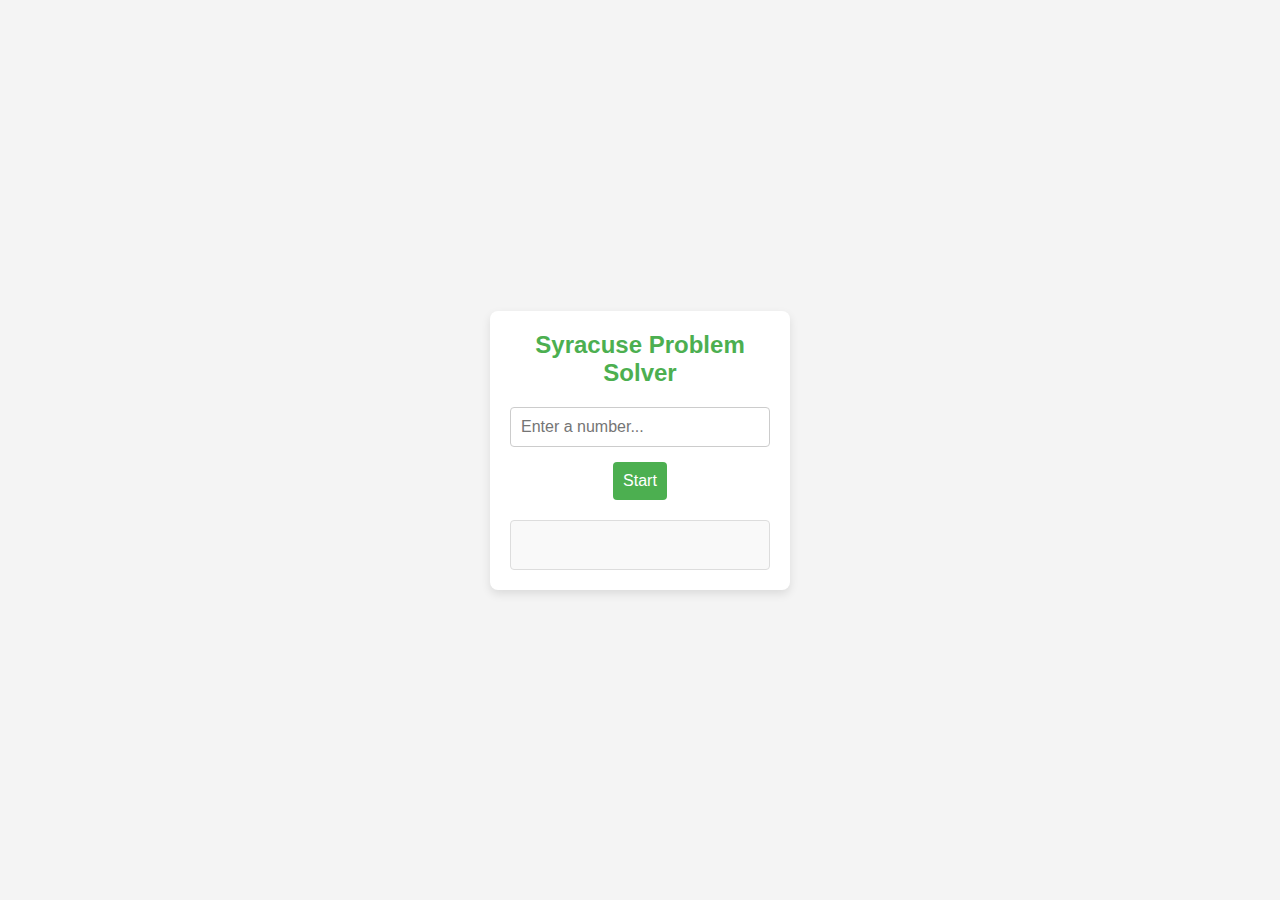
<file: 1/index.html>
<!DOCTYPE html>
<html lang="en">
<head>
    <meta charset="UTF-8">
    <meta http-equiv="X-UA-Compatible" content="IE=edge">
    <meta name="viewport" content="width=device-width, initial-scale=1.0">
    <title>Document</title>
    <link rel="stylesheet" href="css.css">
</head>
<body>
    <div class="container">
        <h1>Syracuse Problem Solver</h1>
        <input type="number" class="inp" placeholder="Enter a number..." />
        <button id="startButton">Start</button>
        <div id="result"></div>
    </div>
    <script src="index.js"></script>
</body>
</html>
</file>
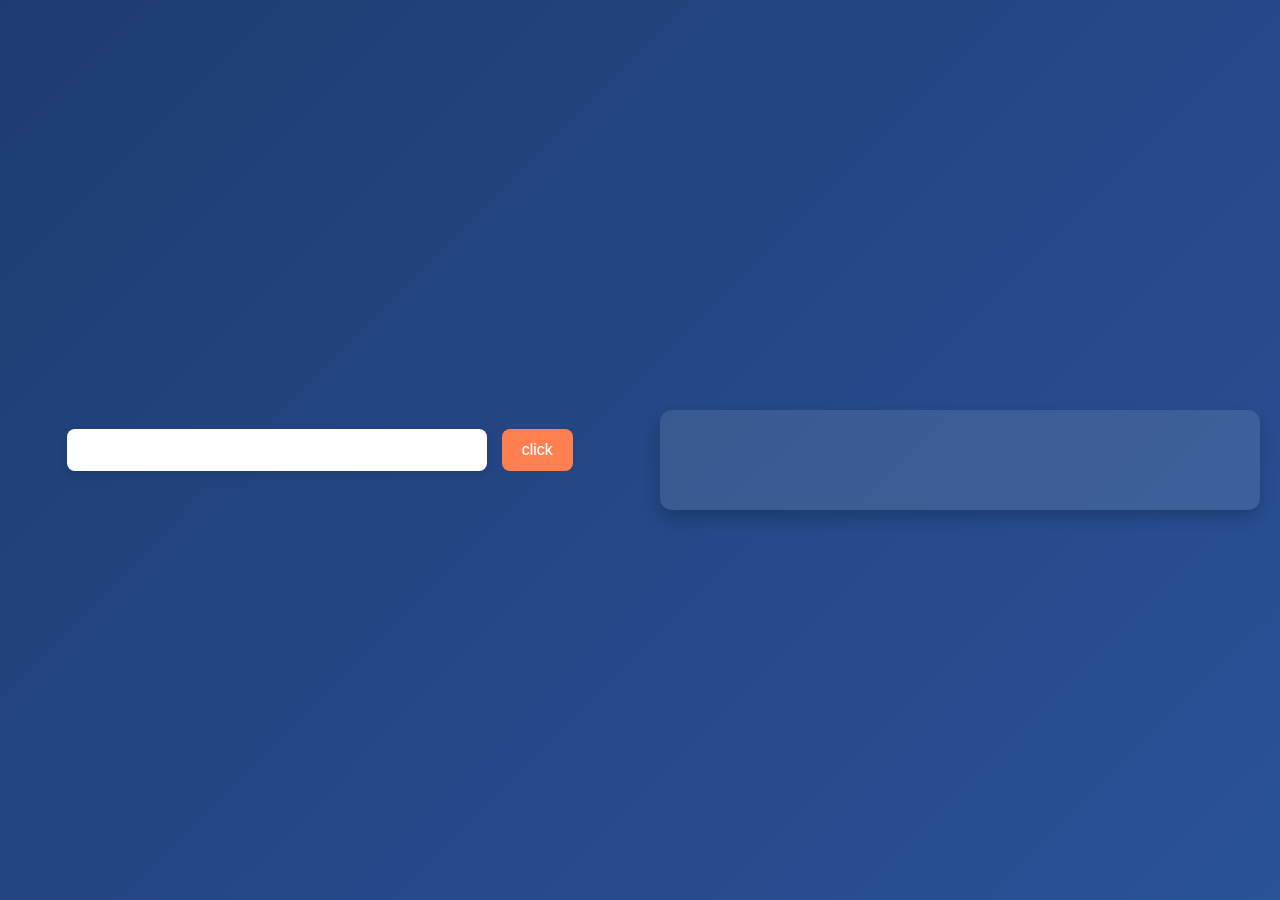
<file: 2/index.html>
<!DOCTYPE html>
<html lang="en">
<head>
    <meta charset="UTF-8">
    <meta http-equiv="X-UA-Compatible" content="IE=edge">
    <meta name="viewport" content="width=device-width, initial-scale=1.0">
    <title>Document</title>
    <link rel="stylesheet" href="style.css">
</head>
<body>
    <div class="part-1">
        <input type="text" id="inp">
        <button id="btn-1">click</button>
    </div>
    <div class="part-2">
        <div class="display"></div>
    </div>
    <script src="script.js"></script>
</body>
</html>
</file>
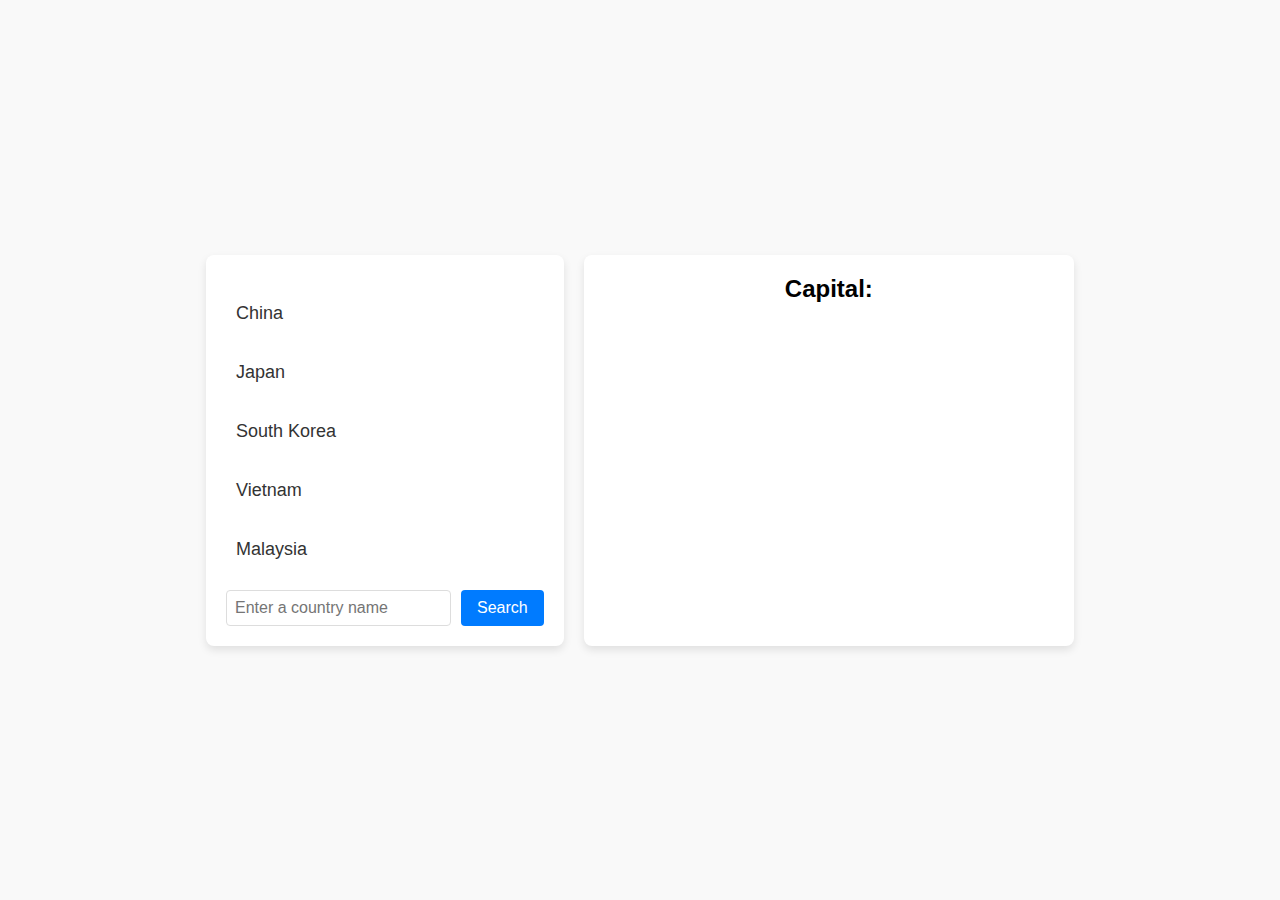
<file: 3/index.html>
<!DOCTYPE html>
<html lang="en">
<head>
    <meta charset="UTF-8">
    <meta http-equiv="X-UA-Compatible" content="IE=edge">
    <meta name="viewport" content="width=device-width, initial-scale=1.0">
    <title>Country Viewer</title>
    <link rel="stylesheet" href="style.css">
</head>
<body>
    <div class="container">
        <div class="countries-list">
            <p class="country" data-country="China">China</p>
            <p class="country" data-country="Japan">Japan</p>
            <p class="country" data-country="South Korea">South Korea</p>
            <p class="country" data-country="Vietnam">Vietnam</p>
            <p class="country" data-country="Malaysia">Malaysia</p>
            
            <!-- Input and Button for manual entry -->
            <div class="input-section">
                <input type="text" id="country-input" placeholder="Enter a country name">
                <button id="search-button">Search</button>
            </div>
        </div>
        <div class="country-info">
            <div class="capital" id="capital-text">Capital:</div>
            <img id="country-image" alt="Country Image" style="display:none; max-width: 100%; height: auto; border-radius: 8px;"/>
        </div>
    </div>
    <script src="script.js"></script>
</body>
</html>
</file>
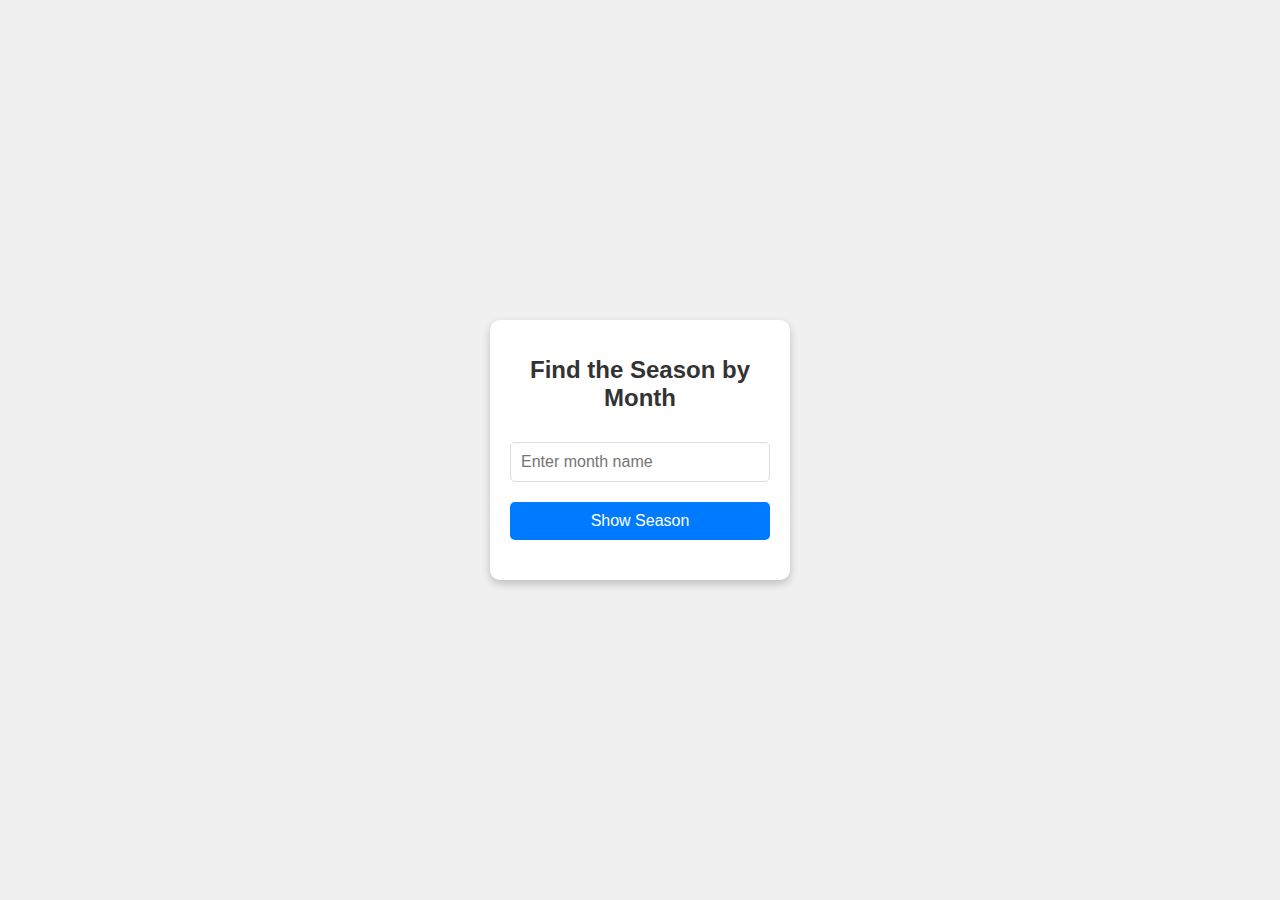
<file: 5/index.html>
<!DOCTYPE html>
<html lang="en">
<head>
    <meta charset="UTF-8">
    <meta name="viewport" content="width=device-width, initial-scale=1.0">
    <title>Season Checker</title>
    <link rel="stylesheet" href="style.css">
</head>
<body>
    <div class="container">
        <h1>Find the Season by Month</h1>
        <input type="text" id="month-input" placeholder="Enter month name">
        <button onclick="displaySeason()">Show Season</button>
        <p id="season-result"></p>
    </div>

    <script src="script.js"></script>
</body>
</html>
</file>
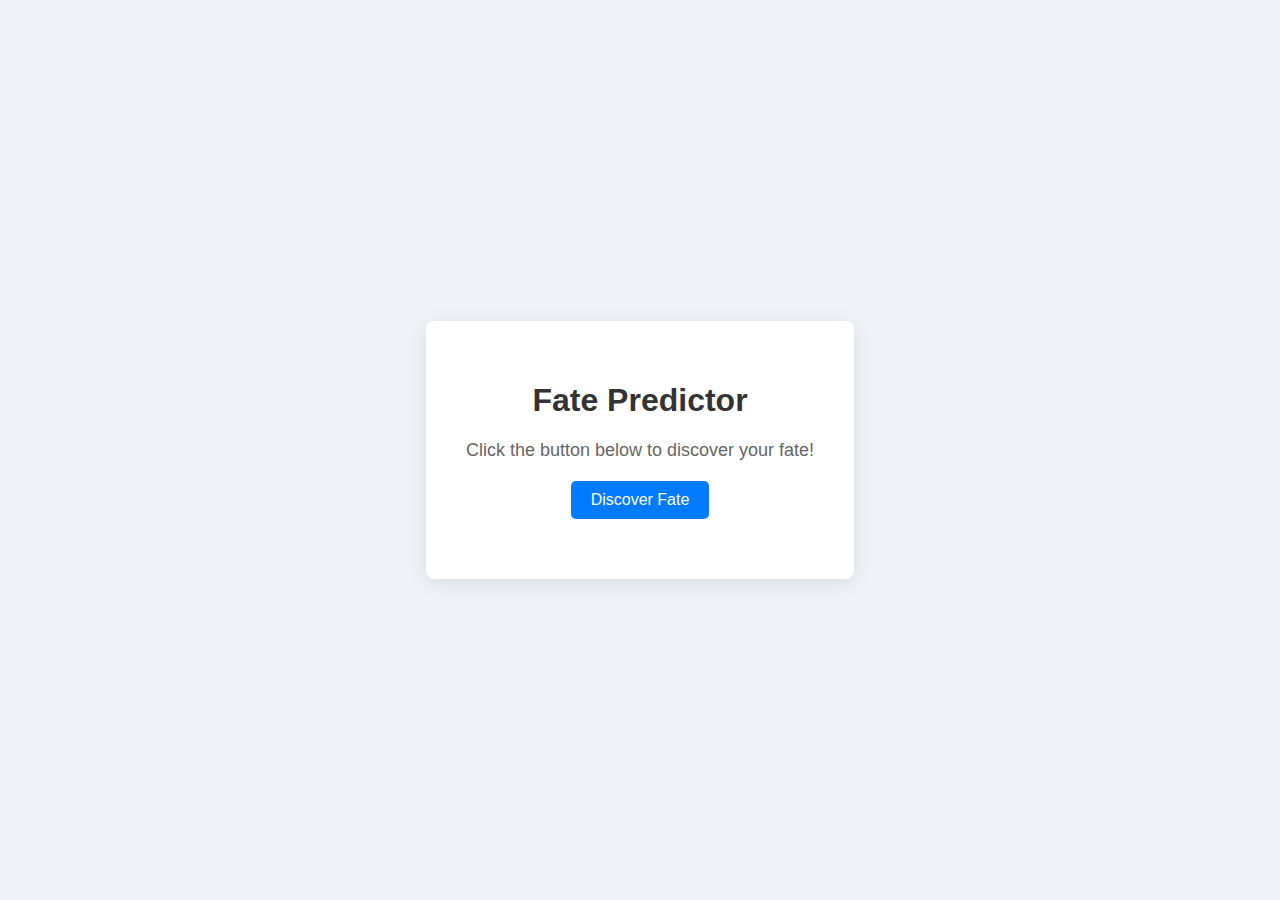
<file: 4/undex.html>
<!DOCTYPE html>
<html lang="en">
<head>
    <meta charset="UTF-8">
    <meta http-equiv="X-UA-Compatible" content="IE=edge">
    <meta name="viewport" content="width=device-width, initial-scale=1.0">
    <title>Fate Predictor</title>
    <link rel="stylesheet" href="style.css">
</head>
<body>
    <div class="container">
        <h1>Fate Predictor</h1>
        <p class="description">Click the button below to discover your fate!</p>
        <button id="predict-button">Discover Fate</button>
        <div id="result" class="result"></div>
    </div>
    <script src="script.js"></script>
</body>
</html>
</file>
<file: 1/css.css>
* {
    box-sizing: border-box;
    margin: 0;
    padding: 0;
}

body {
    font-family: 'Arial', sans-serif;
    background-color: #f4f4f4;
    color: #333;
    display: flex;
    justify-content: center;
    align-items: center;
    height: 100vh;
    padding: 20px;
}

.container {
    background: #fff;
    border-radius: 8px;
    box-shadow: 0 4px 10px rgba(0, 0, 0, 0.1);
    padding: 20px;
    text-align: center;
    width: 300px;
}

h1 {
    font-size: 24px;
    margin-bottom: 20px;
    color: #4CAF50;
}

.inp {
    width: 100%;
    padding: 10px;
    margin-bottom: 15px;
    border: 1px solid #ccc;
    border-radius: 4px;
    font-size: 16px;
}

#startButton {
    background-color: #4CAF50;
    color: white;
    padding: 10px;
    border: none;
    border-radius: 4px;
    cursor: pointer;
    font-size: 16px;
    transition: background-color 0.3s;
}

#startButton:hover {
    background-color: #45a049;
}

#result {
    margin-top: 20px;
    padding: 10px;
    border: 1px solid #ddd;
    border-radius: 4px;
    background: #f9f9f9;
    min-height: 50px;
}

.starting-text {
    color: red; /* اختر اللون الذي تريده */
    font-weight: bold; /* اجعل النص عريضًا */
}

.Reached-text {
    color: rgb(68, 0, 255); /* اختر اللون الذي تريده */
    font-weight: bold; /* اجعل النص عريضًا */
}
</file>
<file: 3/style.css>
* {
    box-sizing: border-box;
}

body {
    font-family: Arial, sans-serif;
    background-color: #f9f9f9;
    margin: 0;
    padding: 20px;
    display: flex;
    justify-content: center;
    align-items: center;
    height: 100vh;
}

.container {
    display: flex;
    gap: 20px;
    width: 70%;
}

.countries-list {
    flex: 1;
    background-color: #fff;
    padding: 20px;
    border-radius: 8px;
    box-shadow: 0 4px 8px rgba(0, 0, 0, 0.1);
}

.country {
    cursor: pointer;
    padding: 10px;
    font-size: 18px;
    color: #333;
    transition: color 0.3s, background-color 0.3s;
}

.country:hover {
    color: #007bff;
    background-color: #f0f0f0;
    border-radius: 5px;
}

.input-section {
    margin-top: 20px;
    display: flex;
    gap: 10px;
}

input[type="text"] {
    padding: 8px;
    font-size: 16px;
    border: 1px solid #ddd;
    border-radius: 4px;
    flex-grow: 1;
}

button {
    padding: 8px 16px;
    font-size: 16px;
    border: none;
    background-color: #007bff;
    color: white;
    border-radius: 4px;
    cursor: pointer;
}

button:hover {
    background-color: #0056b3;
}

.country-info {
    flex: 2;
    display: flex;
    flex-direction: column;
    gap: 15px;
    padding: 20px;
    background-color: #fff;
    border-radius: 8px;
    box-shadow: 0 4px 8px rgba(0, 0, 0, 0.1);
    text-align: center;
}

.capital {
    font-size: 24px;
    font-weight: bold;
}
</file>
<file: 5/style.css>
* {
    box-sizing: border-box;
    font-family: Arial, sans-serif;
}

body {
    display: flex;
    justify-content: center;
    align-items: center;
    height: 100vh;
    margin: 0;
    background-color: #f0f0f0;
}

.container {
    background-color: #fff;
    padding: 20px;
    border-radius: 10px;
    box-shadow: 0 4px 8px rgba(0, 0, 0, 0.2);
    text-align: center;
    width: 300px;
}

h1 {
    font-size: 24px;
    margin-bottom: 20px;
    color: #333;
}

input[type="text"] {
    width: 100%;
    padding: 10px;
    margin: 10px 0;
    border: 1px solid #ddd;
    border-radius: 5px;
    font-size: 16px;
}

button {
    width: 100%;
    padding: 10px;
    background-color: #007bff;
    color: #fff;
    border: none;
    border-radius: 5px;
    cursor: pointer;
    font-size: 16px;
    margin-top: 10px;
}

button:hover {
    background-color: #0056b3;
}

#season-result {
    font-size: 18px;
    color: #333;
    margin-top: 20px;
}
</file>
<file: 4/style.css>
* {
    box-sizing: border-box;
}

body {
    font-family: 'Arial', sans-serif;
    background-color: #f0f4f8;
    margin: 0;
    padding: 0;
    display: flex;
    justify-content: center;
    align-items: center;
    height: 100vh;
}

.container {
    text-align: center;
    background-color: white;
    border-radius: 8px;
    padding: 40px;
    box-shadow: 0 4px 20px rgba(0, 0, 0, 0.1);
}

h1 {
    color: #333;
}

.description {
    margin-bottom: 20px;
    font-size: 18px;
    color: #666;
}

button {
    padding: 10px 20px;
    font-size: 16px;
    color: white;
    background-color: #007bff;
    border: none;
    border-radius: 5px;
    cursor: pointer;
    transition: background-color 0.3s;
}

button:hover {
    background-color: #0056b3;
}

.result {
    margin-top: 20px;
    font-size: 24px;
    color: #333;
}
</file>
<file: 2/style.css>
/* Reset and basic setup */
* {
    margin: 0;
    padding: 0;
    box-sizing: border-box;
    font-family: 'Arial', sans-serif;
}

/* Body background and layout */
body {
    display: flex;
    justify-content: center;
    align-items: center;
    height: 100vh;
    background: linear-gradient(135deg, #1e3c72, #2a5298);
    color: #fff;
}

/* Container */
.part-1,
.part-2 {
    width: 100%;
    max-width: 600px;
    text-align: center;
    margin: 20px auto;
}

/* Input and button styles */
.part-1 input[type="text"] {
    width: 70%;
    padding: 12px;
    font-size: 16px;
    border: none;
    border-radius: 8px;
    margin-right: 10px;
    box-shadow: 0 4px 8px rgba(0, 0, 0, 0.1);
}

.part-1 button {
    padding: 12px 20px;
    font-size: 16px;
    border: none;
    border-radius: 8px;
    cursor: pointer;
    background-color: #ff7f50;
    color: white;
    transition: background-color 0.3s, transform 0.3s;
}

.part-1 button:hover {
    background-color: #ff6347;
    transform: scale(1.05);
}

/* Display box */
.display {
    margin-top: 20px;
    padding: 20px;
    min-height: 100px;
    border-radius: 12px;
    background-color: rgba(255, 255, 255, 0.1);
    box-shadow: 0 8px 16px rgba(0, 0, 0, 0.2);
    transition: background-color 0.3s;
}

/* For display content */
.display.empty {
    color: rgba(255, 255, 255, 0.6);
}

.display.filled {
    color: #fff;
    font-size: 1.2em;
}

/* Responsive Design */
@media (max-width: 600px) {
    .part-1 input[type="text"] {
        width: 100%;
        margin-bottom: 10px;
    }

    .part-1 button {
        width: 100%;
        margin-top: 10px;
    }
}
</file>
